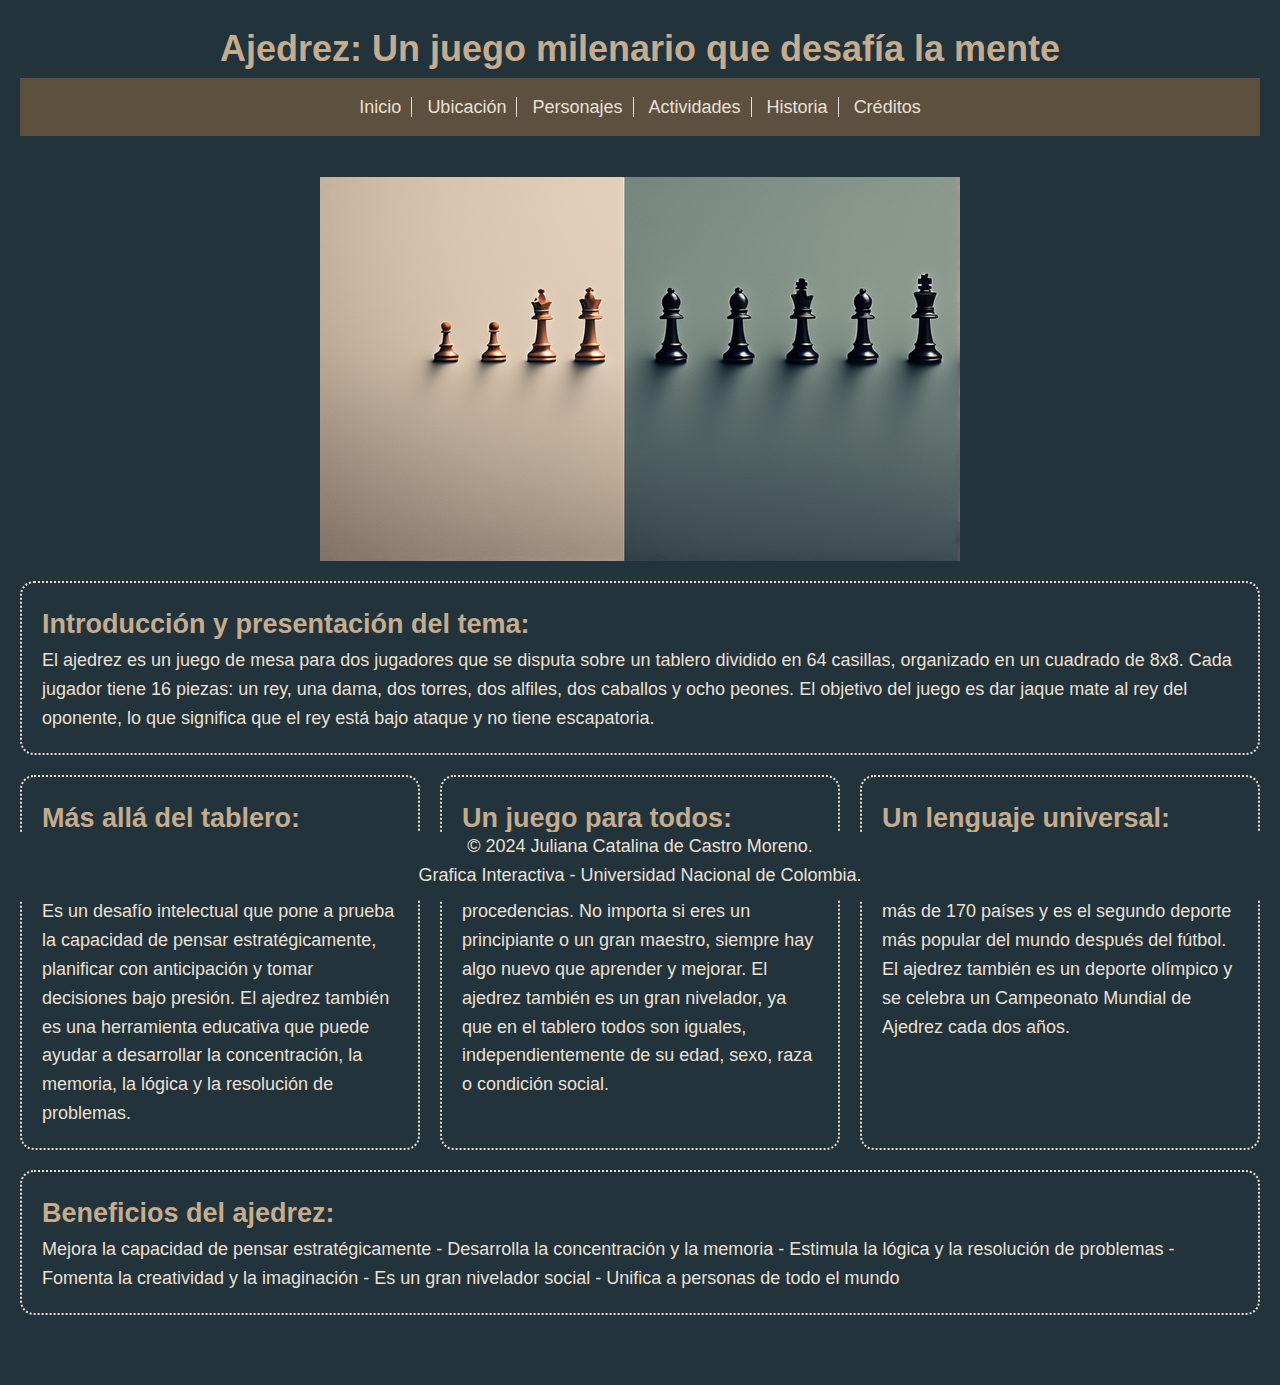
<file: src/views/index.html>
<!DOCTYPE html>
<!-- Se declara su idioma es = español -->
<html lang="es">

<head>
    <meta charset="UTF-8">
    <meta name="viewport" content="width=device-width, initial-scale=1.0">
    <!-- Se le coloca un titulo a la pagina -->
    <title>Ajedrez: Un Mundo de Estrategia</title>
    <!-- Se importa la hoja de estilos -->
    <link rel="stylesheet" href="../style/global.css">
    <link rel="stylesheet" href="../style/index.css">
    <!-- Se agrega el icono que aparece en la pestaña del navegador -->
    <link rel="icon" href="../images/favicon.ico" type="image/x-icon">
</head>

<body>
    <!-- El header es lo que aparece en la parte superior de la pantalla, el titulo y  -->
    <header>
        <!-- titulo -->
        <h1>Ajedrez: Un juego milenario que desafía la mente</h1>
        <!-- navegacion entre archivoss -->
        <nav>
            <!-- Se agrega una lista sin orden -->
            <ul>
                <!-- li es un item de la lista y el a es para colocar enlaces -->
                <li><a href="./index.html">Inicio</a></li>
                <li><a href="./ubicacion.html">Ubicación</a></li>
                <li><a href="./personajes.html">Personajes</a></li>
                <li><a href="./actividades.html">Actividades</a></li>
                <li><a href="./historia.html">Historia</a></li>
                <li><a href="./creditos.html">Créditos</a></li>
            </ul>
        </nav>
    </header>
    <main>
        <!-- Se agrega una imagen en un div que es una divicion general de html, nos ayuda con la estilizacion -->
        <div style="width: 100%;">
            <img src="../images/chess-introduction.png" alt="imagen introductoria sobre ajedrez"/>
        </div>
        <!-- Primera seccino de introduccion -->
        <section>
            <!-- h2 es para titulos pero no tan importantes como el del h1 -->
            <h2>Introducción y presentación del tema:</h2>
            <!-- esto es un paragraph -->
            <p>
                El ajedrez es un juego de mesa para dos jugadores que se disputa sobre un tablero dividido en 64
                casillas, organizado en un cuadrado de 8x8. Cada jugador tiene 16 piezas: un rey, una dama, dos torres,
                dos alfiles, dos caballos y ocho peones. El objetivo del juego es dar jaque mate al rey del oponente, lo
                que significa que el rey está bajo ataque y no tiene escapatoria.
            </p>
        </section>
        <section>
            <h2>Más allá del tablero:</h2>
            <p>
                El ajedrez es más que un simple juego, es una forma de arte, una ciencia y un deporte. Es un desafío
                intelectual que pone a prueba la capacidad de pensar estratégicamente, planificar con anticipación y
                tomar decisiones bajo presión. El ajedrez también es una herramienta educativa que puede ayudar a
                desarrollar la concentración, la memoria, la lógica y la resolución de problemas.
            </p>
        </section>
        <section>
            <h2>Un juego para todos:</h2>
            <p>
                El ajedrez puede ser disfrutado por personas de todas las edades, habilidades y procedencias. No importa
                si eres un principiante o un gran maestro, siempre hay algo nuevo que aprender y mejorar. El ajedrez
                también es un gran nivelador, ya que en el tablero todos son iguales, independientemente de su edad,
                sexo, raza o condición social.
            </p>
        </section>
        <section>
            <h2>Un lenguaje universal:</h2>
            <p>
                El ajedrez es un lenguaje universal que une a personas de todo el mundo. Se juega en más de 170 países y
                es el segundo deporte más popular del mundo después del fútbol. El ajedrez también es un deporte
                olímpico y se celebra un Campeonato Mundial de Ajedrez cada dos años.
            </p>
        </section>
        <section>
            <h2>Beneficios del ajedrez:</h2>
            <p>
                Mejora la capacidad de pensar estratégicamente - Desarrolla la concentración y la memoria - Estimula la
                lógica y la resolución de problemas - Fomenta la creatividad y la imaginación - Es un gran nivelador
                social - Unifica a personas de todo el mundo
            </p>
        </section>
    </main>

    <!-- Esto es lo que aparece en la parte inferior de la pagina el footer donde se agrega informacion adicional y mas general de la pagina -->
    <footer>
        <p>&copy; 2024 Juliana Catalina de Castro Moreno. </p>
        <p>Grafica Interactiva - Universidad Nacional de Colombia.</p>
    </footer>
</body>

</html>
</file>
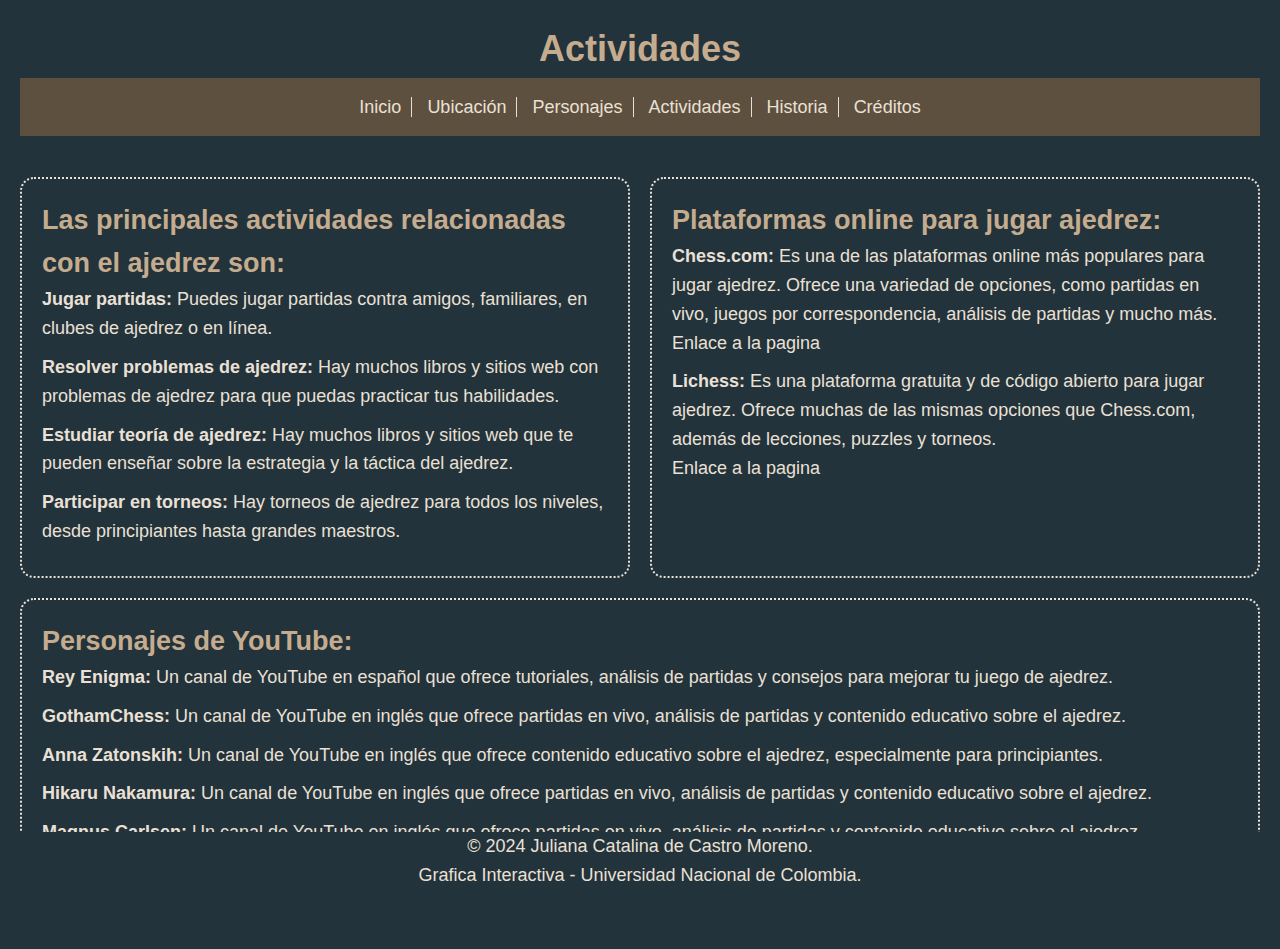
<file: src/views/actividades.html>
<!DOCTYPE html>
<html lang="es">

<head>
  <meta charset="UTF-8">
  <meta name="viewport" content="width=device-width, initial-scale=1.0">
  <!-- Se le coloca un titulo a la pagina -->
  <title>Ajedrez: Actividades</title>
  <!-- Se importa la hoja de estilos -->
  <link rel="stylesheet" href="../style/global.css">
  <link rel="stylesheet" href="../style//actividades.css">
   <!-- Se agrega el icono que aparece en la pestaña del navegador -->
  <link rel="icon" href="../images/favicon.ico" type="image/x-icon">
</head>

<body>
  <header>
    <h1>Actividades</h1>
    <nav>
      <ul>
        <li><a href="./index.html">Inicio</a></li>
        <li><a href="./ubicacion.html">Ubicación</a></li>
        <li><a href="./personajes.html">Personajes</a></li>
        <li><a href="./actividades.html">Actividades</a></li>
        <li><a href="./historia.html">Historia</a></li>
        <li><a href="./creditos.html">Créditos</a></li>
      </ul>
    </nav>
  </header>
  <main>
    <section>
      <h2>Las principales actividades relacionadas con el ajedrez son:</h2>
      <ul>
        <li>
          <p>
            <!-- Aqui se agrega un b que es una negrilla -->
            <b>Jugar partidas:</b>
            Puedes jugar partidas contra amigos, familiares, en clubes de ajedrez o en línea.
          </p>
        </li>
        <li>
          <p>
            <b>Resolver problemas de ajedrez:</b>
            Hay muchos libros y sitios web con problemas de ajedrez para que puedas practicar tus habilidades.
          </p>
        </li>
        <li>
          <p>
            <b>Estudiar teoría de ajedrez:</b>
            Hay muchos libros y sitios web que te pueden enseñar sobre la estrategia y la táctica del ajedrez.
          </p>
        </li>
        <li>
          <p>
            <b>Participar en torneos:</b>
            Hay torneos de ajedrez para todos los niveles, desde principiantes hasta grandes maestros.
          </p>
        </li>
      </ul>
    </section>
    <section>
      <h2>Plataformas online para jugar ajedrez:</h2>
      <ul>
        <li>
          <p>
            <b>Chess.com: </b>
            Es una de las plataformas online más populares para jugar ajedrez. Ofrece una variedad de opciones, como
            partidas en vivo, juegos por correspondencia, análisis de partidas y mucho más.
          </p>
          <a class="custom-link" target="_blank" href="https://www.chess.com/">Enlace a la pagina</a>
        </li>
        <li>
          <p>
            <b>Lichess:</b>
            Es una plataforma gratuita y de código abierto para jugar ajedrez. Ofrece muchas de las mismas opciones que
            Chess.com, además de lecciones, puzzles y torneos.
          </p>
          <a class="custom-link" target="_blank" href="https://lichess.org/es">Enlace a la pagina</a>
        </li>
      </ul>
    </section>
    <section>
      <h2>Personajes de YouTube:</h2>
      <ul>
        <li>
          <p>
            <b>Rey Enigma:</b>
            Un canal de YouTube en español que ofrece tutoriales, análisis de partidas y consejos para mejorar tu juego
            de ajedrez.
          </p>
        </li>
        <li>
          <p>
            <b>GothamChess:</b>
            Un canal de YouTube en inglés que ofrece partidas en vivo, análisis de partidas y contenido educativo sobre
            el ajedrez.
          </p>
        </li>
        <li>
          <p>
            <b>Anna Zatonskih:</b>
            Un canal de YouTube en inglés que ofrece contenido educativo sobre el ajedrez, especialmente para
            principiantes.
          </p>
        </li>
        <li>
          <p>
            <b>Hikaru Nakamura:</b>
            Un canal de YouTube en inglés que ofrece partidas en vivo, análisis de partidas y contenido educativo sobre
            el ajedrez.
          </p>
        </li>
        <li>
          <p>
            <b>Magnus Carlsen:</b>
            Un canal de YouTube en inglés que ofrece partidas en vivo, análisis de partidas y contenido educativo sobre
            el ajedrez.
          </p>
        </li>
      </ul>
    </section>
  </main>
  <footer>
    <p>&copy; 2024 Juliana Catalina de Castro Moreno. </p>
    <p>Grafica Interactiva - Universidad Nacional de Colombia.</p>
  </footer>
</body>

</html>
</file>
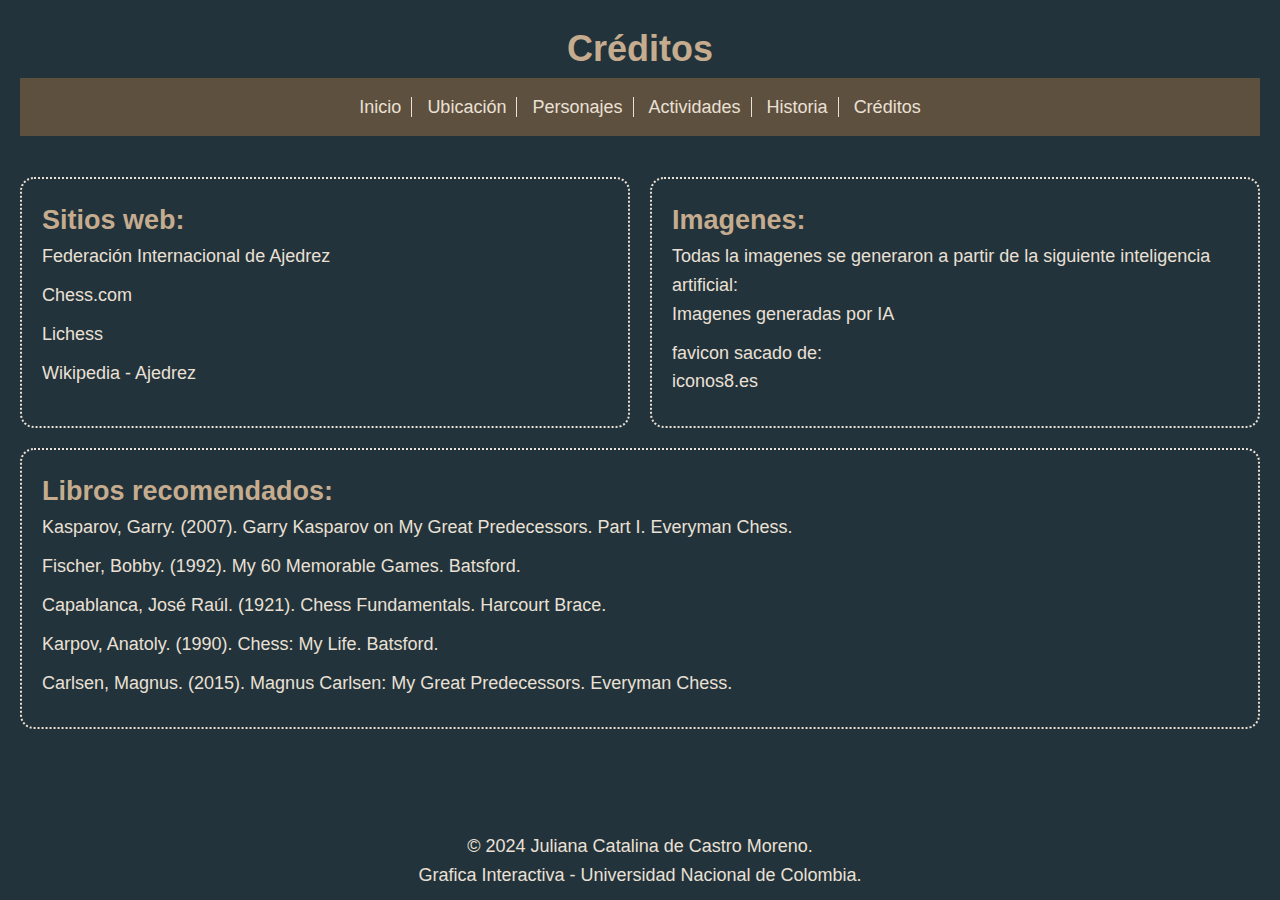
<file: src/views/creditos.html>
<!DOCTYPE html>
<html lang="es">

<head>
  <meta charset="UTF-8">
  <meta name="viewport" content="width=device-width, initial-scale=1.0">
  <!-- Se le coloca un titulo a la pagina -->
  <title>Ajedrez: Créditos</title>
  <!-- Se importa la hoja de estilos -->
  <link rel="stylesheet" href="../style/global.css">
  <link rel="stylesheet" href="../style/creditos.css">
   <!-- Se agrega el icono que aparece en la pestaña del navegador -->
  <link rel="icon" href="../images/favicon.ico" type="image/x-icon">
</head>

<body>
  <header>
    <h1>Créditos</h1>
    <nav>
      <ul>
        <li><a href="./index.html">Inicio</a></li>
        <li><a href="./ubicacion.html">Ubicación</a></li>
        <li><a href="./personajes.html">Personajes</a></li>
        <li><a href="./actividades.html">Actividades</a></li>
        <li><a href="./historia.html">Historia</a></li>
        <li><a href="./creditos.html">Créditos</a></li>
      </ul>
    </nav>
  </header>
  <main>
    <section>
      <h2>Sitios web:</h2>
      <ul>
        <li>
          <a class="custom-link" target="_blank" href="https://handbook.fide.com">
            Federación Internacional de Ajedrez
          </a>
        </li>
        <li>
          <a class="custom-link" target="_blank" href="https://www.chess.com/">
            Chess.com
          </a>
        </li>
        <li>
          <a class="custom-link" target="_blank" href="https://lichess.org/">
            Lichess
          </a>
        </li>
        <li>
          <a class="custom-link" target="_blank" href="https://es.wikipedia.org/wiki/Ajedrez">
            Wikipedia - Ajedrez
          </a>
        </li>
      </ul>
    </section>
    <section>
      <h2>Imagenes:</h2>
      <ul>
        <li>
          <p>Todas la imagenes se generaron a partir de la siguiente inteligencia artificial:</p>
          <a class="custom-link" target="_blank" href="https://playground.com/create">
            Imagenes generadas por IA
          </a>
        </li>
        <li>
          <p>favicon sacado de:</p>
          <a class="custom-link" target="_blank" href="https://iconos8.es/icons/set/ajedrez">
            iconos8.es
          </a>
        </li>
      </ul>
    </section>
    <section>
      <h2>Libros recomendados:</h2>
      <ul>
        <li>
          <p>
            Kasparov, Garry. (2007). Garry Kasparov on My Great Predecessors. Part I. Everyman Chess.
          </p>
        </li>
        <li>
          <p>
            Fischer, Bobby. (1992). My 60 Memorable Games. Batsford.
          </p>
        </li>
        <li>
          <p>
            Capablanca, José Raúl. (1921). Chess Fundamentals. Harcourt Brace.
          </p>
        </li>
        <li>
          <p>
            Karpov, Anatoly. (1990). Chess: My Life. Batsford.
          </p>
        </li>
        <li>
          <p>
            Carlsen, Magnus. (2015). Magnus Carlsen: My Great Predecessors. Everyman Chess.
          </p>
        </li>
      </ul>
    </section>
  </main>
  <footer>
    <p>&copy; 2024 Juliana Catalina de Castro Moreno. </p>
    <p>Grafica Interactiva - Universidad Nacional de Colombia.</p>
  </footer>
</body>

</html>
</file>
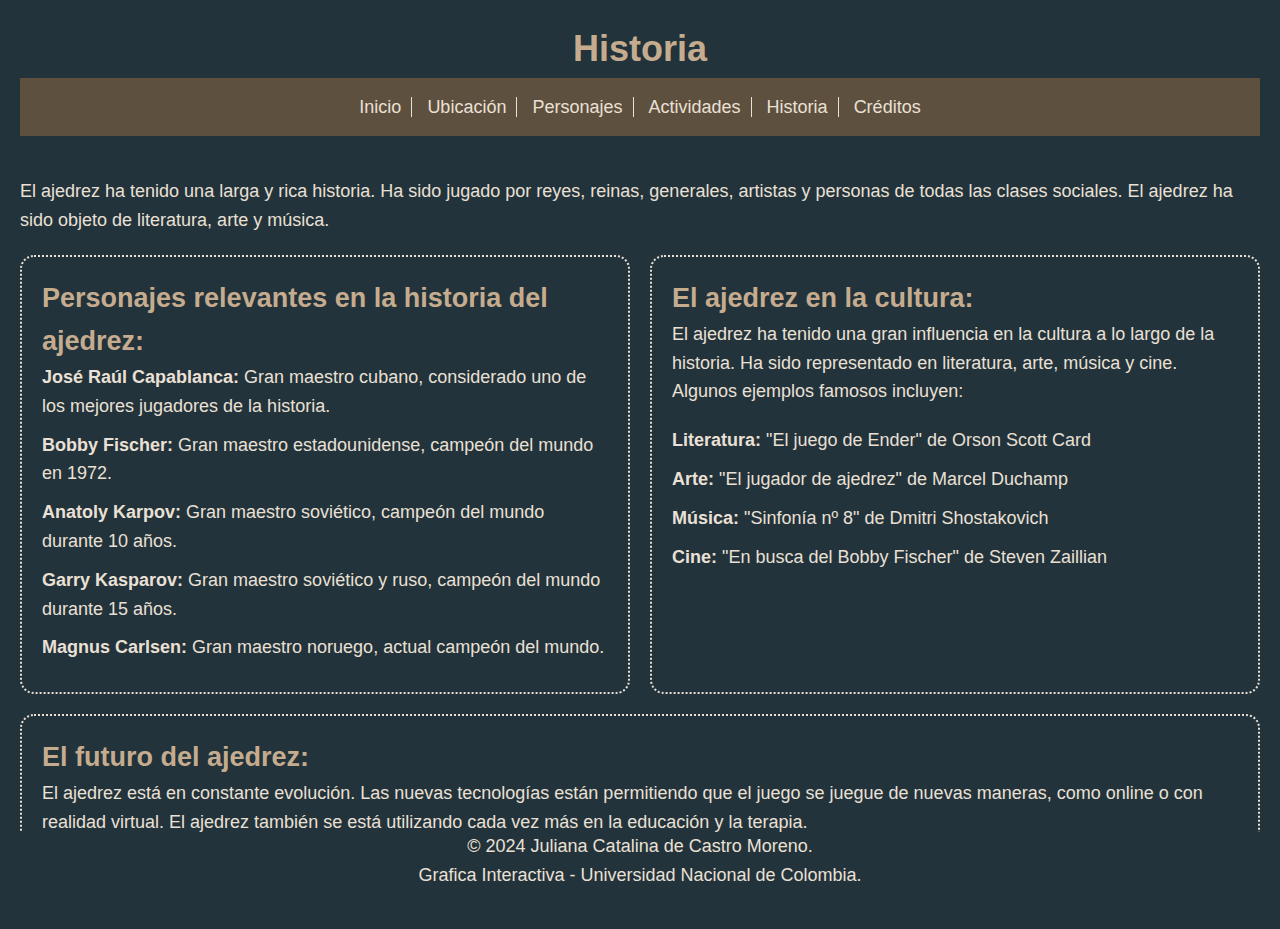
<file: src/views/historia.html>
<!DOCTYPE html>
<html lang="es">

<head>
  <meta charset="UTF-8">
  <meta name="viewport" content="width=device-width, initial-scale=1.0">
  <!-- Se le coloca un titulo a la pagina -->
  <title>Ajedrez: Historia</title>
  <!-- Se importa la hoja de estilos -->
  <link rel="stylesheet" href="../style/global.css">
  <link rel="stylesheet" href="../style/historia.css">
  <!-- Se agrega el icono que aparece en la pestaña del navegador -->
  <link rel="icon" href="../images/favicon.ico" type="image/x-icon">
</head>

<body>
  <header>
    <h1>Historia</h1>
    <nav>
      <ul>
        <li><a href="./index.html">Inicio</a></li>
        <li><a href="./ubicacion.html">Ubicación</a></li>
        <li><a href="./personajes.html">Personajes</a></li>
        <li><a href="./actividades.html">Actividades</a></li>
        <li><a href="./historia.html">Historia</a></li>
        <li><a href="./creditos.html">Créditos</a></li>
      </ul>
    </nav>
  </header>
  <main>
    <p>
      El ajedrez ha tenido una larga y rica historia. Ha sido jugado por reyes, reinas, generales, artistas y personas
      de todas las clases sociales. El ajedrez ha sido objeto de literatura, arte y música.
    </p>
    <section>
      <h2>Personajes relevantes en la historia del ajedrez:</h2>
      <ul>
        <li>
          <p>
            <b>José Raúl Capablanca:</b>
            Gran maestro cubano, considerado uno de los mejores jugadores de la historia.
          </p>
        </li>
        <li>
          <p>
            <b>Bobby Fischer:</b>
            Gran maestro estadounidense, campeón del mundo en 1972.
          </p>
        </li>
        <li>
          <p>
            <b>Anatoly Karpov: </b>
            Gran maestro soviético, campeón del mundo durante 10 años.
          </p>
        </li>
        <li>
          <p>
            <b>Garry Kasparov:</b>
            Gran maestro soviético y ruso, campeón del mundo durante 15 años.
          </p>
        </li>
        <li>
          <p>
            <b>Magnus Carlsen:</b>
            Gran maestro noruego, actual campeón del mundo.
          </p>
        </li>
      </ul>
    </section>
    <section>
      <h2>El ajedrez en la cultura:</h2>
      <p class="add-margin-button-20px">
        El ajedrez ha tenido una gran influencia en la cultura a lo largo de la historia. Ha sido representado en
        literatura, arte, música y cine. Algunos ejemplos famosos incluyen:
      </p>
      <ul>
        <li>
          <p>
            <b>Literatura:</b>
            "El juego de Ender" de Orson Scott Card
          </p>
        </li>
        <li>
          <p>
            <b>Arte:</b>
            "El jugador de ajedrez" de Marcel Duchamp
          </p>
        </li>
        <li>
          <p>
            <b>Música:</b>
            "Sinfonía nº 8" de Dmitri Shostakovich
          </p>
        </li>
        <li>
          <p>
            <b>Cine:</b>
            "En busca del Bobby Fischer" de Steven Zaillian
          </p>
        </li>
      </ul>
    </section>
    <section>
      <h2>El futuro del ajedrez:</h2>
      <p>
        El ajedrez está en constante evolución. Las nuevas tecnologías están permitiendo que el juego se juegue de
        nuevas maneras, como online o con realidad virtual. El ajedrez también se está utilizando cada vez más en la
        educación y la terapia.
      </p>
    </section>
  </main>
  <footer>
    <p>&copy; 2024 Juliana Catalina de Castro Moreno. </p>
    <p>Grafica Interactiva - Universidad Nacional de Colombia.</p>
  </footer>
</body>

</html>
</file>
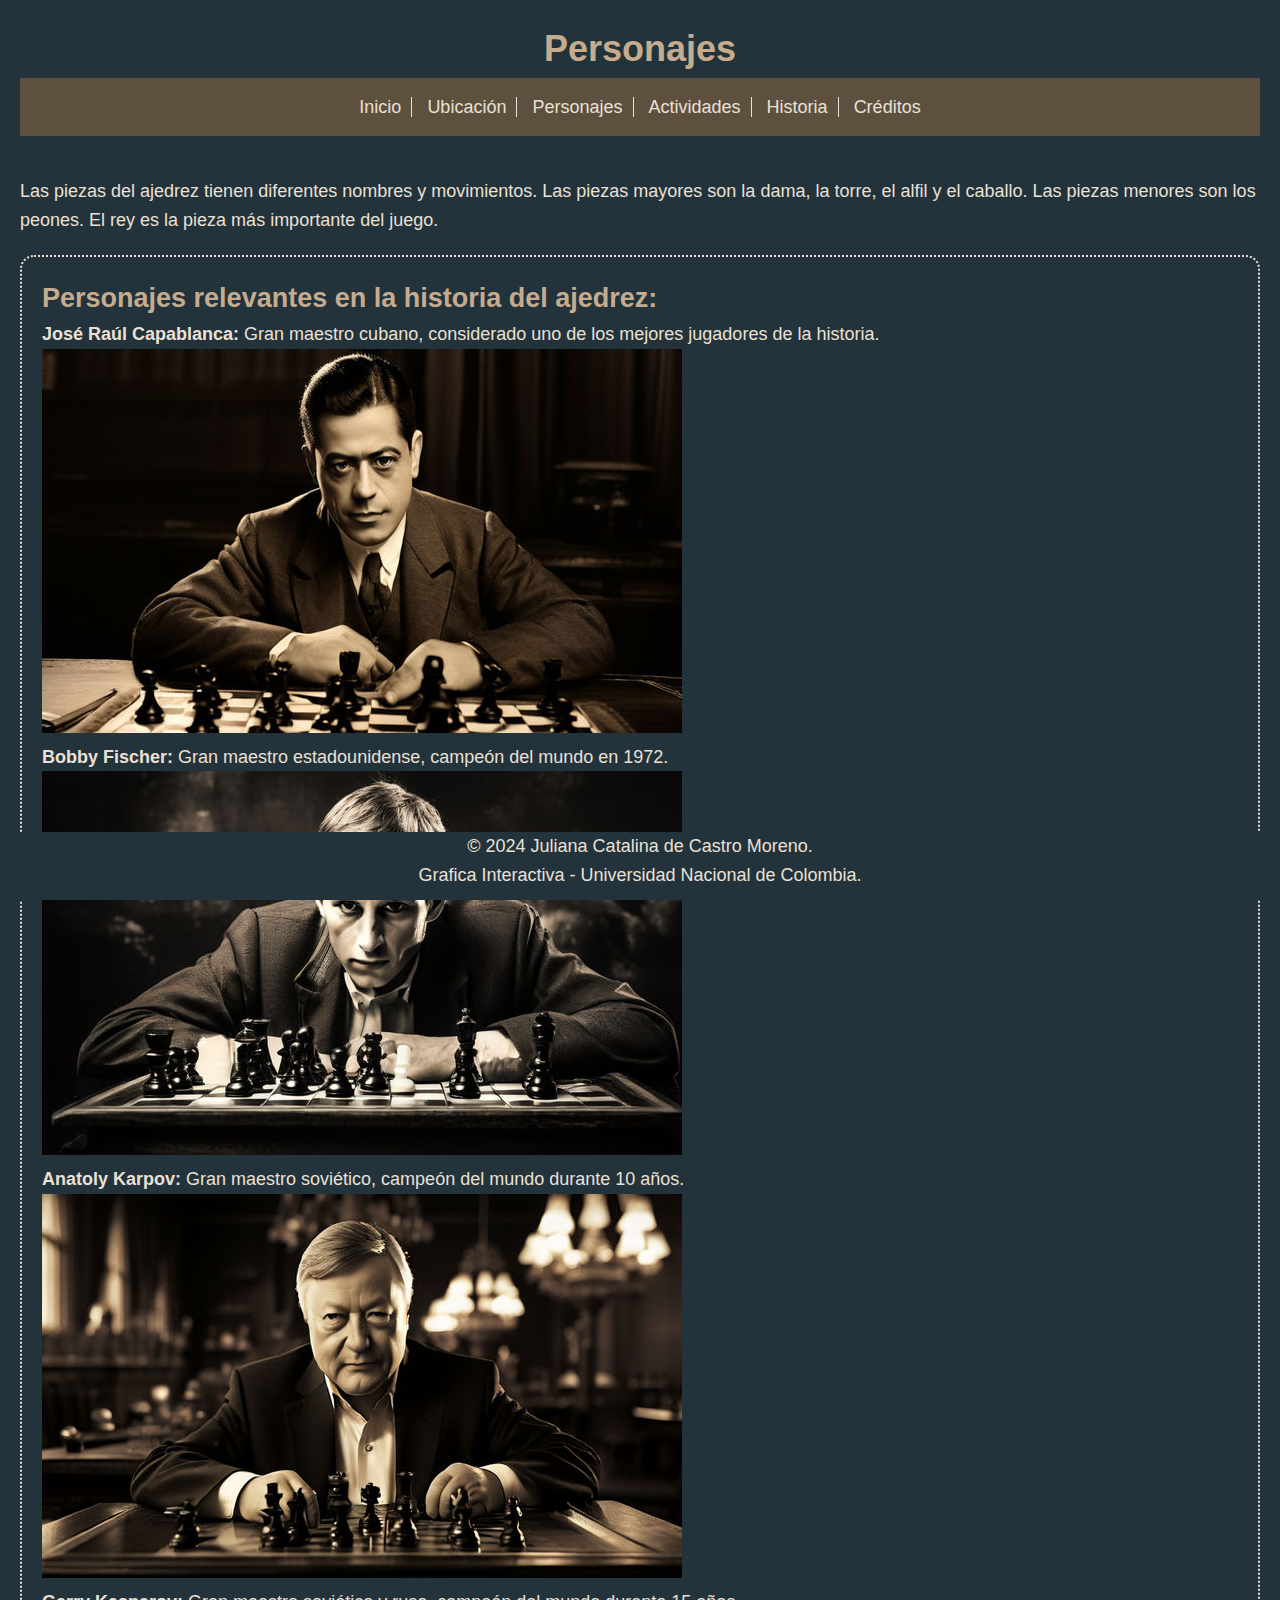
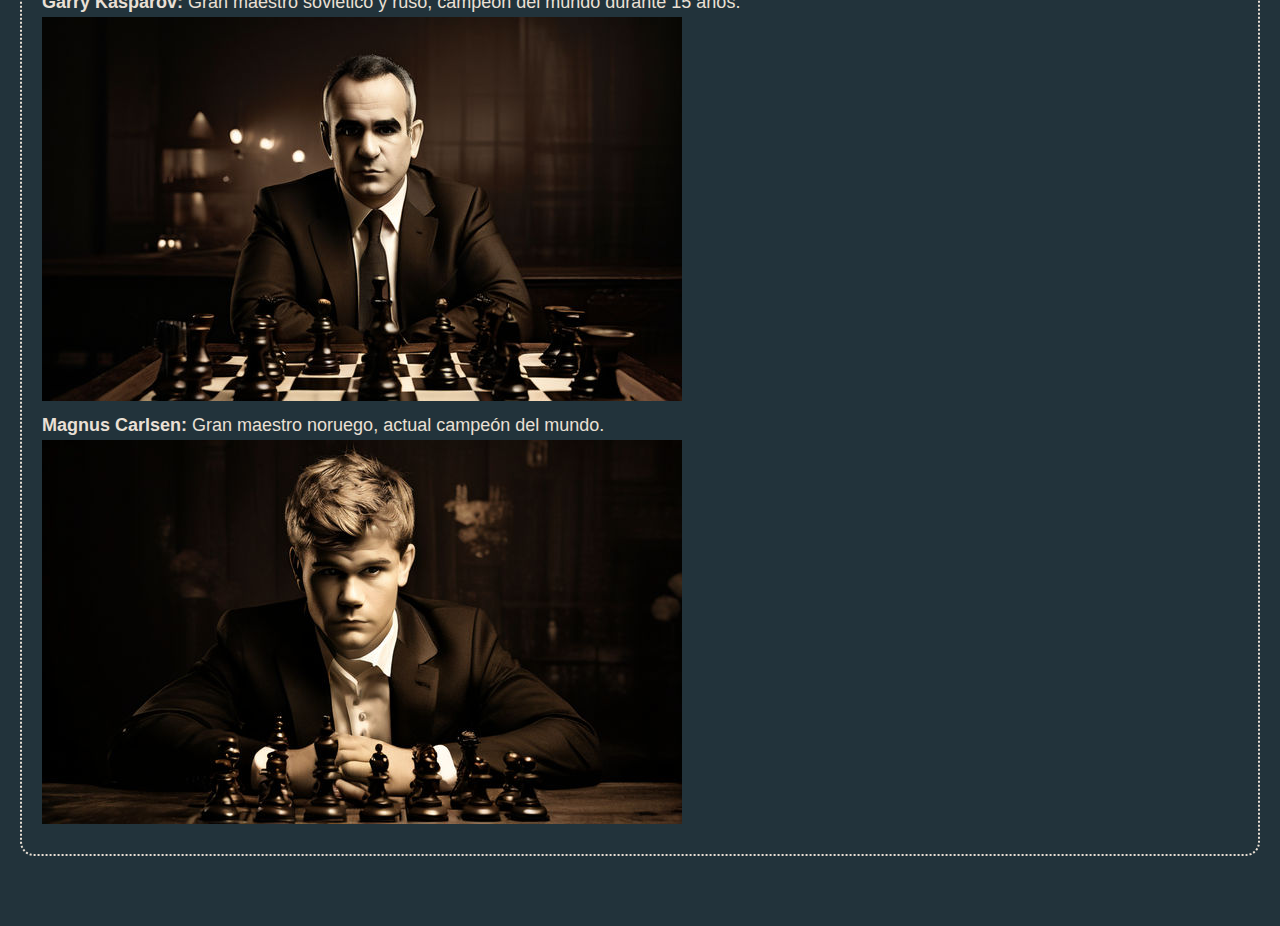
<file: src/views/personajes.html>
<!DOCTYPE html>
<html lang="es">

<head>
  <meta charset="UTF-8">
  <meta name="viewport" content="width=device-width, initial-scale=1.0">
  <!-- Se le coloca un titulo a la pagina -->
  <title>Ajedrez: Personajes</title>
  <!-- Se importa la hoja de estilos -->
  <link rel="stylesheet" href="../style/global.css">
  <!-- Se agrega el icono que aparece en la pestaña del navegador -->
  <link rel="icon" href="../images/favicon.ico" type="image/x-icon">
</head>

<body>
  <header>
    <h1>Personajes</h1>
    <nav>
      <ul>
        <li><a href="./index.html">Inicio</a></li>
        <li><a href="./ubicacion.html">Ubicación</a></li>
        <li><a href="./personajes.html">Personajes</a></li>
        <li><a href="./actividades.html">Actividades</a></li>
        <li><a href="./historia.html">Historia</a></li>
        <li><a href="./creditos.html">Créditos</a></li>
      </ul>
    </nav>
  </header>
  <main>
    <p class="add-margin-button-20px">
      Las piezas del ajedrez tienen diferentes nombres y movimientos. Las piezas mayores son la dama, la torre, el alfil
      y el caballo. Las piezas menores son los peones. El rey es la pieza más importante del juego.
    </p>
    <section>
      <h2>Personajes relevantes en la historia del ajedrez:</h2>
      <ul>
        <li>
          <p>
            <b>José Raúl Capablanca:</b>
            Gran maestro cubano, considerado uno de los mejores jugadores de la historia.
          </p>
          <div style="width: 100%; display: flex; justify-content: start;">
            <img src="../images/social/jos-ral-capablanca-sepia.jpeg" alt="Jugador Jose Raul Capablanca" />
          </div>
        </li>
        <li>
          <p>
            <b>Bobby Fischer:</b>
            Gran maestro estadounidense, campeón del mundo en 1972.
          </p>
          <div style="width: 100%; display: flex; justify-content: start;">
            <img src="../images/social/bobby-fischer-sepia.jpeg" alt="Jugador Bobby Fischer" />
          </div>
        </li>
        <li>
          <p>
            <b>Anatoly Karpov:</b>
            Gran maestro soviético, campeón del mundo durante 10 años.
          </p>
          <div style="width: 100%; display: flex; justify-content: start;">
            <img src="../images/social/anatoly-karpov-sepia.jpeg" alt="Jugador Anatoly Karpov" />
          </div>
        </li>
        <li>
          <p>
            <b>Garry Kasparov: </b>
            Gran maestro soviético y ruso, campeón del mundo durante 15 años.
          </p>
          <div style="width: 100%; display: flex; justify-content: start;">
            <img src="../images/social/garry-kasparov-sepia.jpg" alt="Jugador Garry Kasparov" />
          </div>
        </li>
        <li>
          <p>
            <b>Magnus Carlsen:</b>
            Gran maestro noruego, actual campeón del mundo.
          </p>
          <div style="width: 100%; display: flex; justify-content: start;">
            <img src="../images/social/magnus-carlsen-sepia.jpg" alt="Jugador Magnus Carlsen" />
          </div>
        </li>
      </ul>
    </section>
  </main>
  <footer>
    <p>&copy; 2024 Juliana Catalina de Castro Moreno. </p>
    <p>Grafica Interactiva - Universidad Nacional de Colombia.</p>
  </footer>
</body>

</html>
</file>
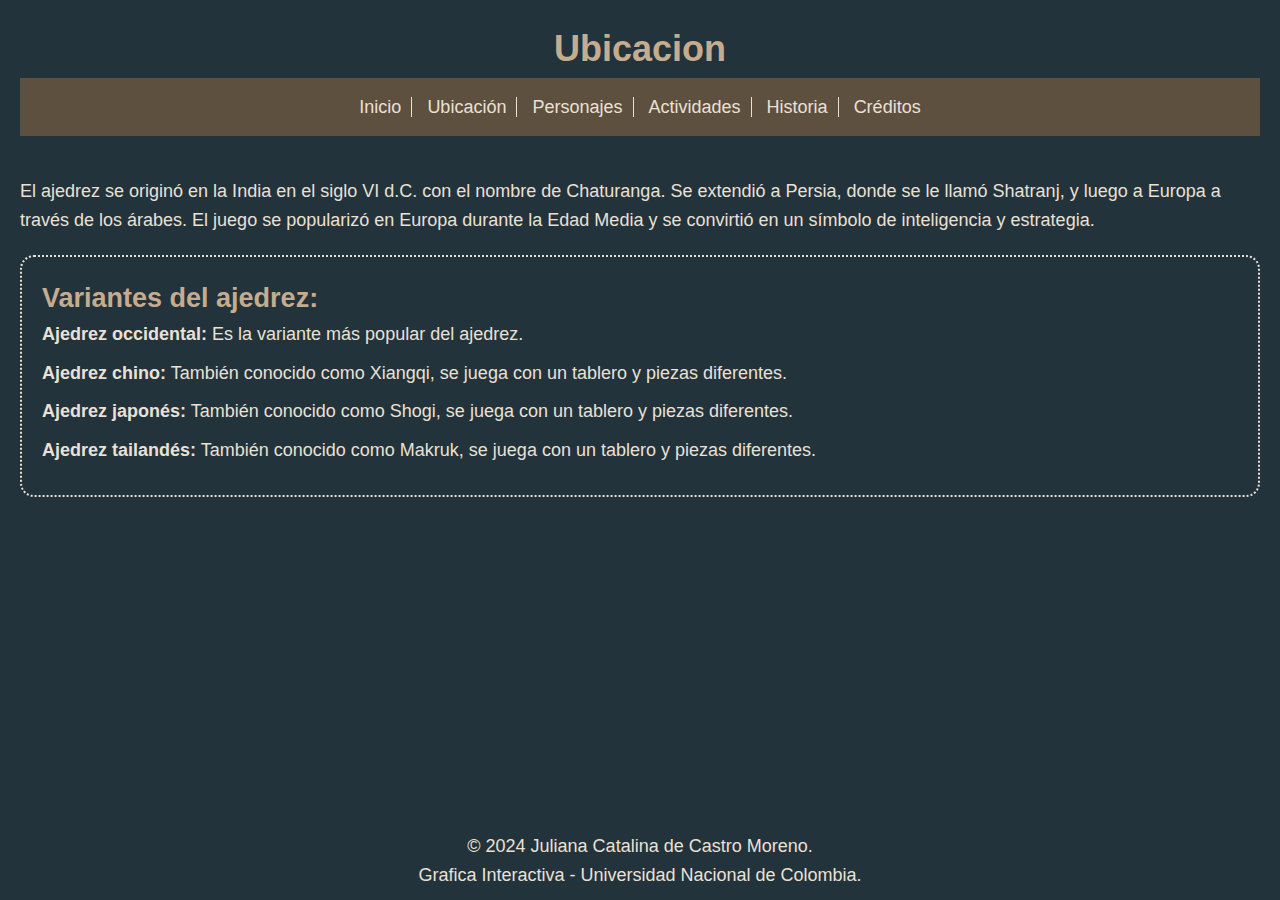
<file: src/views/ubicacion.html>
<!DOCTYPE html>
<html lang="es">

<head>
  <meta charset="UTF-8">
  <meta name="viewport" content="width=device-width, initial-scale=1.0">
  <!-- Se le coloca un titulo a la pagina -->
  <title>Ajedrez: Ubicación</title>
  <!-- Se importa la hoja de estilos -->
  <link rel="stylesheet" href="../style/global.css">
  <!-- Se agrega el icono que aparece en la pestaña del navegador -->
  <link rel="icon" href="../images/favicon.ico" type="image/x-icon">
</head>

<body>
  <header>
    <h1>Ubicacion</h1>
    <nav>
      <ul>
        <li><a href="./index.html">Inicio</a></li>
        <li><a href="./ubicacion.html">Ubicación</a></li>
        <li><a href="./personajes.html">Personajes</a></li>
        <li><a href="./actividades.html">Actividades</a></li>
        <li><a href="./historia.html">Historia</a></li>
        <li><a href="./creditos.html">Créditos</a></li>
      </ul>
    </nav>
  </header>
  <main>
    <!-- Aqui se agrega un class personalizado para agregar estilos personalizados, en este caso un margen en la parte de abajo de 20 pixeles -->
    <p class="add-margin-button-20px">
      El ajedrez se originó en la India en el siglo VI d.C. con el nombre de Chaturanga. Se extendió a Persia, donde
      se le llamó Shatranj, y luego a Europa a través de los árabes. El juego se popularizó en Europa durante la Edad
      Media y se convirtió en un símbolo de inteligencia y estrategia.
    </p>
    <section>
      <h2>Variantes del ajedrez:</h2>
      <ul>
        <li>
          <p>
            <b>Ajedrez occidental:</b>
            Es la variante más popular del ajedrez.
          </p>
        </li>
        <li>
          <p>
            <b>Ajedrez chino:</b>
            También conocido como Xiangqi, se juega con un tablero y piezas diferentes.
          </p>
        </li>
        <li>
          <p>
            <b>Ajedrez japonés:</b>
            También conocido como Shogi, se juega con un tablero y piezas diferentes.
          </p>
        </li>
        <li>
          <p>
            <b>Ajedrez tailandés:</b>
            También conocido como Makruk, se juega con un tablero y piezas diferentes.
          </p>
        </li>
      </ul>
    </section>
  </main>
  <footer>
    <p>&copy; 2024 Juliana Catalina de Castro Moreno. </p>
    <p>Grafica Interactiva - Universidad Nacional de Colombia.</p>
  </footer>
</body>

</html>
</file>
<file: src/style/index.css>
/* Estilos para el contenido principal usando CSS Grid */
main {
  padding: 20px;
  display: grid;
  /* Cambiamos el grid a una sola columna */
  grid-template-columns: 1fr;
  /* Espacio entre las secciones */
  grid-gap: 20px;
}

/* imagen inicial ocupa todas las columnas */
main div:nth-child(1) {
  grid-column: 1 / -1;
}

/* ultima sección ocupa todas las columnas */
main section:nth-child(6) {
  grid-column: 1 / -1;
}

/* Media Query para pantallas mayores a 800px (tables y pc) */
@media screen and (min-width: 800px) and (max-width: 1200px) {
  main {
    /* Crea dos columnas de igual tamaño */
    grid-template-columns: repeat(2, 1fr);
  }
}

/* Media Query para pantallas mayores a 800px (tables y pc) */
@media screen and (min-width: 1200px) {
  main {
    /* Crea tres columnas de igual tamaño */
    grid-template-columns: repeat(3, 1fr);
  }

  /* imagen inicial de las secciones ocupa las tres columnas */
  main section:nth-child(2) {
    grid-column: 1 / -1;
  }
}
</file>
<file: src/style/actividades.css>
/* Estilos para el contenido principal usando CSS Grid */
main {
  padding: 20px;
  display: grid;
  /* Crea una columnas de grid */
  grid-template-columns: repeat(1);
  /* Espacio entre las secciones */
  grid-gap: 20px;
}

/* ultima sección ocupa las dos columnas */
main section:nth-child(3) {
  grid-column: 1 / -1;
}

/* Media Query para pantallas mayores a 800px (tables y pc) */
@media screen and (min-width: 800px) {
  main {
    /* Crea dos columnas de igual tamaño */
    grid-template-columns: repeat(2, 1fr);
  }
}
</file>
<file: src/style/creditos.css>
/* Estilos para el contenido principal usando CSS Grid */
main {
  padding: 20px;
  display: grid;
  /* Crea una columnas de grid */
  grid-template-columns: repeat(1);
  /* Espacio entre las secciones */
  grid-gap: 20px;
}

/* ultima sección ocupa las dos columnas */
main section:nth-child(3) {
  grid-column: 1 / -1;
}

/* Media Query para pantallas mayores a 800px (tables y pc) */
@media screen and (min-width: 800px) {
  main {
    /* Crea dos columnas de igual tamaño */
    grid-template-columns: repeat(2, 1fr);
  }
}
</file>
<file: src/style/historia.css>
/* Estilos para el contenido principal usando CSS Grid */
main {
  padding: 20px;
  display: grid;
  /* Crea dos columnas de igual tamaño */
  grid-template-columns: repeat(1);
  /* Espacio entre las secciones */
  grid-gap: 20px;
}

/* primera sección (o en este caso la etiqueta P) ocupa las dos columnas */
main p:nth-child(1) {
  grid-column: 1 / -1;
}

/* ultima sección ocupa las dos columnas */
main section:nth-child(4) {
  grid-column: 1 / -1;
}

/* Media Query para pantallas mayores a 800px (tables y pc) */
@media screen and (min-width: 800px) {
  main {
    /* Crea dos columnas de igual tamaño */
    grid-template-columns: repeat(2, 1fr);
  }
}
</file>
<file: src/style/global.css>
/* Reset básico para estilos, asi evitamos que los estilos del navegador molesten en nuestro diseño*/
* {
  margin: 0;
  padding: 0;
  box-sizing: border-box;
}

/* Estilos generales */
html {
  font-family: Arial, sans-serif;
  /* Fondo oscuro para el tablero */
  background-color: #0A0908;
  /* Texto claro para contraste */
  color: #EAE0D5;
  display: flex;
  justify-content: center;
}

/* Estilo enfocado en  */
body {
  /* Cambios para mejorar como se ve los textoss */
  line-height: 1.6;
  font-size: 18px;
  width: 100%;
  /* Se coloca un maximo al width para tener una mejor legibilidad en pantallas grandes */
  max-width: 1280px;
  background-color: #22333B;
  /* Se pone como minimo de pantalla el tamaño completo en vertical de la pantalla */
  min-height: 100vh;
}

/* Estilos para el encabezado */
header {
  /* Fondo oscuro con tonos más claros para el encabezado */
  background-color: #22333B;
  padding: 20px;
  /* Se alinea el texto al centro */
  text-align: center;
  /* Posision relativa a la pantalla */
  position: fixed;
  top: 0;
  /* Ya que es una posicion que esta relativa a la pantalla, debe tambien ajustarse el maximo tamaño horizontal para esta seccion */
  max-width: 1280px;
  width: 100%;
}

header h1 {
  margin: 0;
  /* Color dorado para destacar el título */
  color: #C6AC8F;
}

/* Estilos para la navegación */
nav {
  /* Fondo oscuro con tonos más claros para la barra de navegación */
  background-color: #5E503F;
  padding: 15px;
}

nav ul {
  /* Se quita el estilo de la lista del navegador */
  list-style-type: none;
  padding: 0;
  text-align: center;
}

nav ul li {
  /* para poner el display en linea (para mejorar visualmente la lista de navegacion) */
  display: inline;
  padding: 0 10px;
}

/* es una funcionalidad de no permitir que el ultimo item de la lista tenga el borde derecho pintado */
nav ul li:not(:last-child) {
  border-right: 1px solid #EAE0D5;
}

/* etiqueta a dentro de una li, dentro de un ul, dentro de un nav */
nav ul li a {
  color: #EAE0D5;
  /* Se evita el estilo predeterminado del navegador en los enlaces (etiqueta a) */
  text-decoration: none;
}

nav ul li a:hover {
  /* Color dorado al pasar el cursor */
  color: #C6AC8F;
}

/* Estilos para el contenido principal */
main {
  padding: 20px;
  margin-bottom: 96px;
  margin-top: 300px;
}

@media screen and (min-width: 800px) {
  main {
    margin-bottom: 50px;
    margin-top: 157px;
  }
}

main h2 {
  /* Color dorado para los subtítulos */
  color: #C6AC8F;
}

/* Aqui se evita el estilo de los navegadores a las listas */
main ul {
  list-style-type: none;
  padding: 0;
}

/* Aqui tomamos por ejemplo una etiqueta li dentro de un ul dentro de un main y solo modifica lo que cumple esta regla */
main ul li {
  margin-bottom: 10px;
}

/* Agrega un borde punteado a cada sección */
main section {
  border: 2px dotted #EAE0D5;
  border-radius: 14px;
  padding: 20px;
}

/* Estilos para el pie de página */
footer {
  position: fixed;
  bottom: 0px;
  /* Fondo oscuro con tonos más claros para el pie de página */
  background-color: #22333B;
  text-align: center;
  color: #EAE0D5;
  width: 100%;
  max-width: 1280px;
  padding-bottom: 10px;
}

@media screen and (max-width: 800px) {
  footer {
    padding: 0 10px 10px;
  }
}

/* Media Query para pantallas menores a 800px (telefonos móviles) */
@media screen and (max-width: 800px) {
  img {
    width: 100%;
  }
}

/* Esto es una divicion mas general para alinear cosas al centro de la pantalla en horizontal */
div {
  width: 100%;
  display: flex;
  justify-content: center;
}

/* Estilos de clases */
.add-margin-button-20px {
  margin-bottom: 20px;
}

/* Estilo base para todos los enlaces */
.custom-link {
  color: #EAE0D5;
  /* Elimina el subrayado predeterminado */
  text-decoration: none;
}

/* Estilo para enlaces no visitados */
.custom-link:link {
  color: #EAE0D5;
}

/* Estilo para enlaces visitados */
.custom-link:visited {
  color: #C6AC8F;
}

/* Estilo para cuando el usuario pasa el mouse sobre un enlace */
.custom-link:hover {
  color: #C6AC8F;
}

/* Estilo para cuando el enlace está enfocado (por ejemplo, mediante tabulación) */
.custom-link:focus-visible {
  border-bottom: 2px solid #C6AC8F;
}

/* Estilo para cuando el enlace está activo (se está haciendo clic) */
.custom-link:active {
  color: #C6AC8F;
}
</file>
